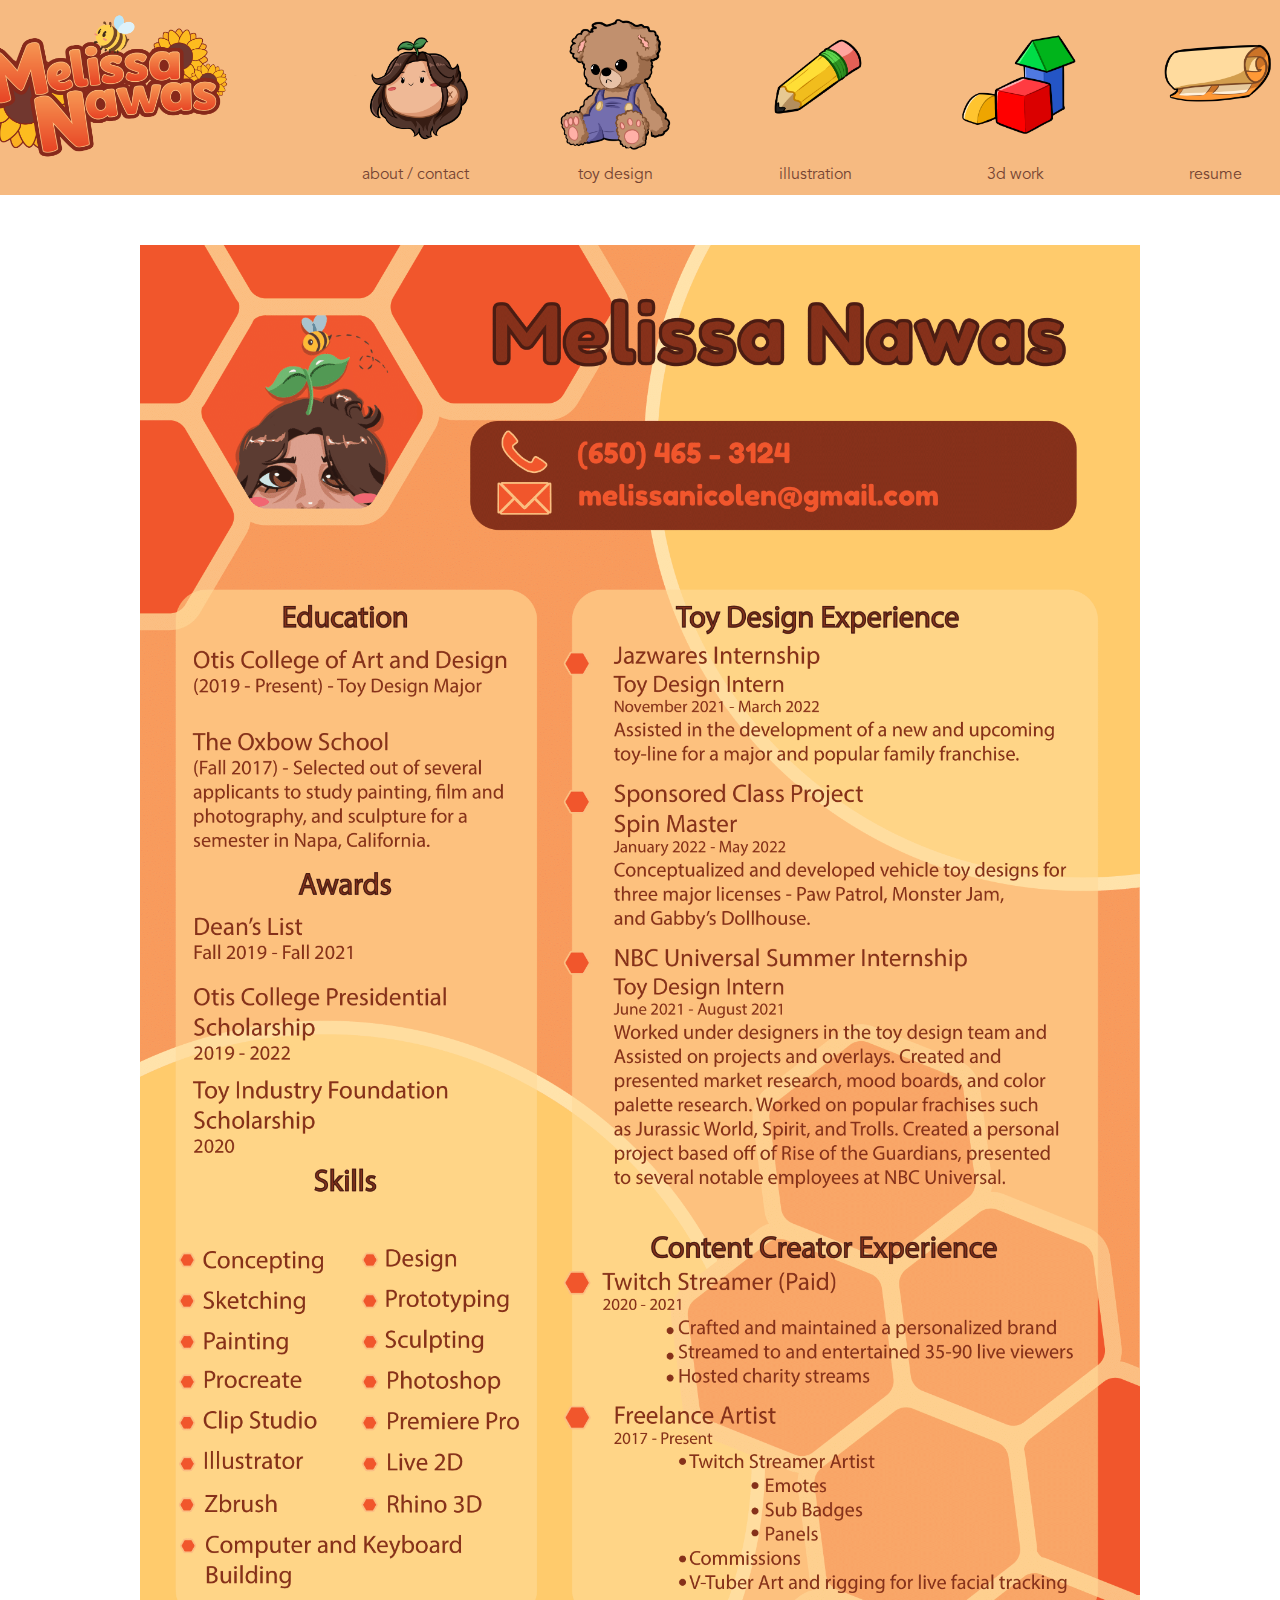
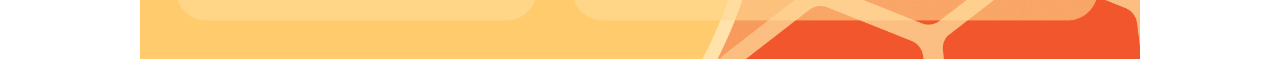
<file: resume.html>
<!DOCTYPE html>
<html>

<head>
  <meta charset="utf-8">
  <meta name="viewport" content="width=device-width">
  <title>Melissa Nawas Portfolio</title>
  <link href="style.css" rel="stylesheet" type="text/css" />
</head>

<!-- the body... the good stuff -->

<body>

  <!-- NAVBAR STARTS HERE -->
  <div class="topbar">

    <form action="/index.html">
      <button type="buttonlogo">
        <img src="pictures/melissaicon.jpg" style="height: 150px;" /> </button>
    </form>

    <div class="navbar">

      <a href="/index.html">
        <input type="image" id="image" src="pictures/melissa1.png" onMouseOver="this.src='pictures/melissa2.png'"
          onMouseOut="this.src='pictures/melissa1.png'" />
        <p class="link">about / contact</p>
      </a>

      <a href="/toy.html">
        <input type="image" id="image" src="pictures/bear1.png" onMouseOver="this.src='pictures/bear2.png'"
          onMouseOut="this.src='pictures/bear1.png'" />
        <p class="link">toy design</p>
      </a>

      <a href="/illus.html">
        <input type="image" id="image" src="pictures/pencil1.png" onMouseOver="this.src='pictures/pencil2.png'"
          onMouseOut="this.src='pictures/pencil1.png'" />
        <p class="link">illustration</p>
      </a>

      <a href="/3dwork.html">
        <input type="image" id="image" src="pictures/blocks1.png" onMouseOver="this.src='pictures/blocks2.png'"
          onMouseOut="this.src='pictures/blocks1.png'" />
        <p class="link">3d work</p>
      </a>

      <a href="/resume.html">
        <input type="image" id="image" src="pictures/resume1.png" onMouseOver="this.src='pictures/resume2.png'"
          onMouseOut="this.src='pictures/resume1.png'" />
        <p class="link">resume</p>
      </a>

    </div>
  </div>

  <!-- NAVBAR ENDED -->

  <!-- GALLERY START -->
  <section class="gallery">

    <img src="pictures/melresume.png" style="width: 1000px;" onclick="enlargeImg(this)" />


  </section>

  <script>
    var x = true;
    function enlargeImg(img) {
      if (x) {
        img.style.zIndex = 999;
        // Set image size to 1.5 times original
        img.style.transform = "scale(1.25)";
        // Animation effect
        img.style.transition = "transform 0.25s ease";
        x = false;
      }
      else {
        img.style.zIndex = 0;
        // Set image size to original
        img.style.transform = "scale(1)";
        img.style.transition = "transform 0.25s ease";
        x = true;
      }
    }
  </script>
</body>

</html>
</file>
<file: style.css>
html, body {
  height: 100%;
  width: 100%;
  font-family: avenir;
}

* {
  font-family: avenir;
  color: #754433;
  margin: 0%;
}

.about {
  width: 400px;
  padding: 50px;
  flex-flow: column wrap;
  align-items: flex-start;
}

h1 {
  font-size: 30px;
  color: #b45a3c;
  float: left;
}

.textbody {
  display: flex; 
  justify-content: center;
  align-items: center;
}

.topbar {
  display: flex;
  flex-direction: row;
  justify-content: center;
  margin: 0px;
  padding: 10px;
  background-color: #F6BA81;
  margin-bottom: 50px;
}

.navbar {
  display: flex;
  flex-direction: row;
  justify-content: center;
  margin-left: 200px;
}

.gallery {
  display: flex;
  flex-flow: row wrap;
  align-content: center;
  justify-content: center;
  grid-template-rows: masonry; 
}

.slideshows {
  display: flex;
  flex-flow: column wrap;
  align-content: center;
  justify-content: center;
    grid-template-rows: masonry; 
}

.correct { 
  object-fit: cover; 
  width: 25%;
  padding: 10px;
}

button {
  background-size: cover;
  object-fit: cover; 
  background-color: transparent;
  border: 10px;
  width: 150px;
  height: 150px;
}

input[type='image'] {
  width: 200px;
  background-size: cover;
  object-fit: cover; 
}

.icons {
  height: 25px;
}

h1 {
  text-align: center;
}

@font-face {
    font-family: avenir;
    src: url("pictures/Avenir.otf") format("opentype");
}

.link {
  text-align: center;
  color:#754433;;
}

.socials{
  padding-top: 5px;
  font-size: 20px;
}

a:link { text-decoration: none;}


a:visited { text-decoration: none; }


a:hover { text-decoration: underline; color: #754433;}


a:active { text-decoration: none; }
</file>
